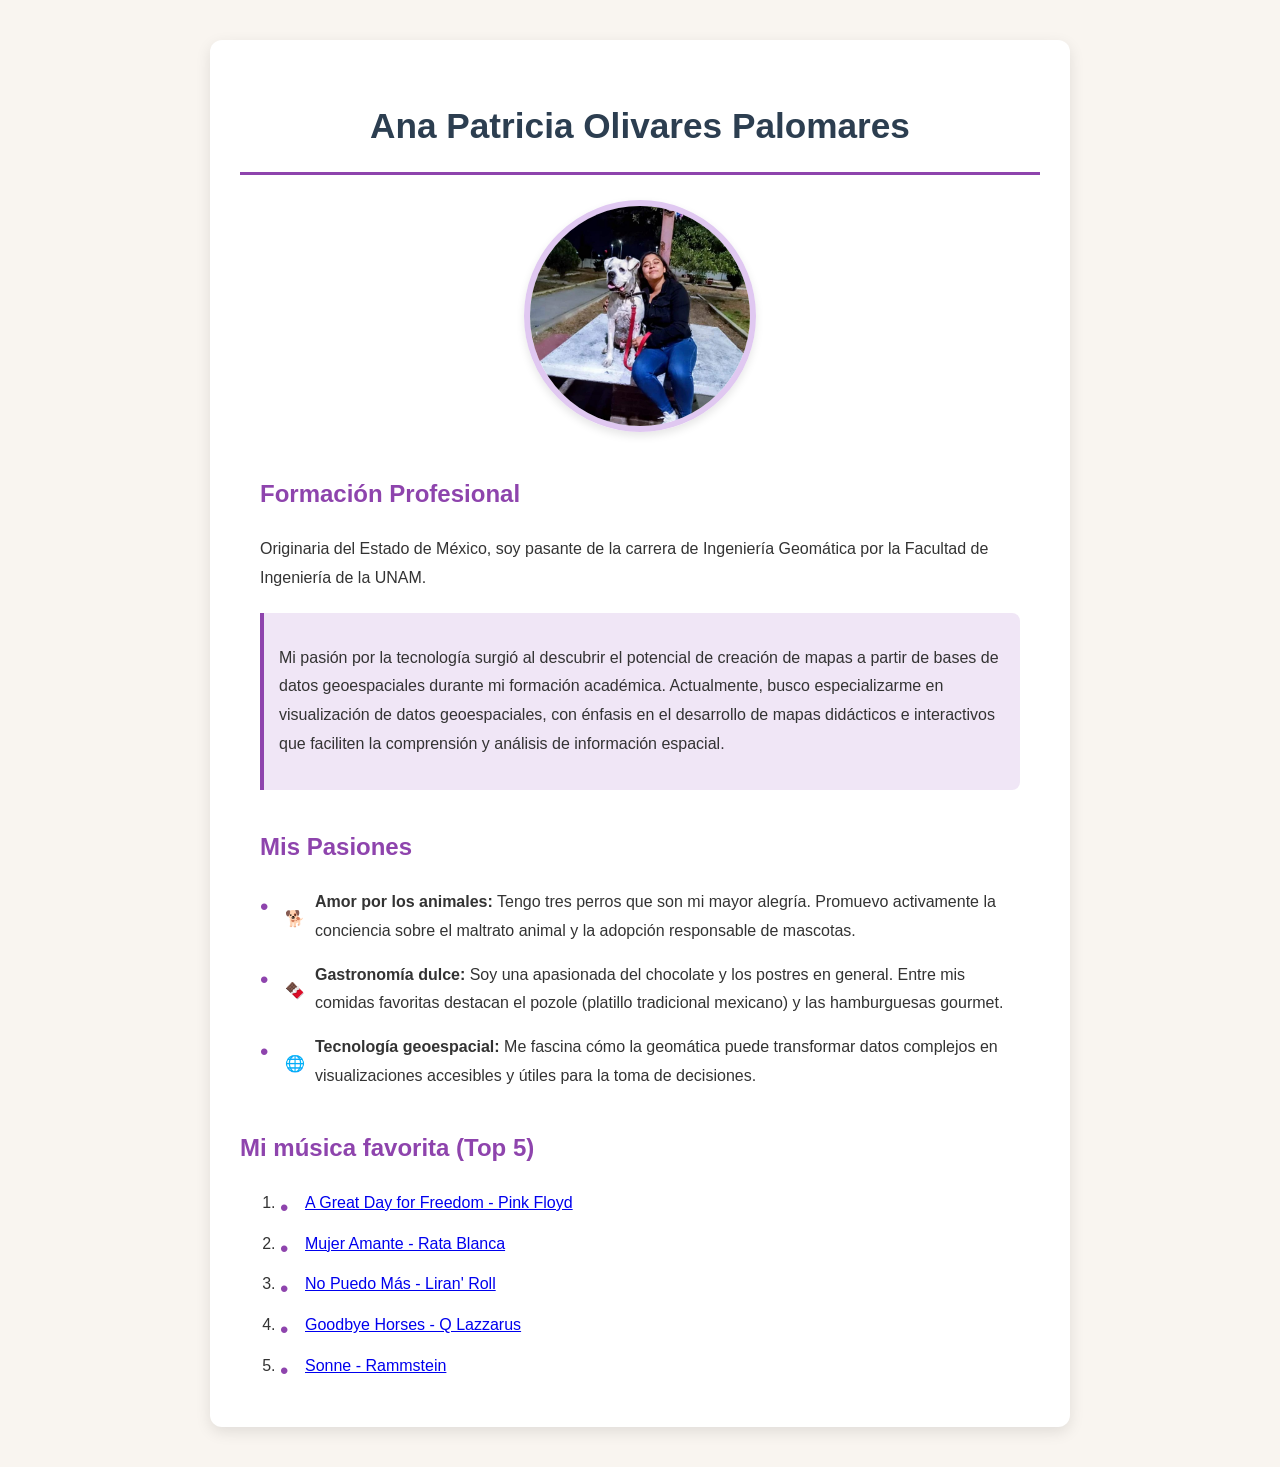
<file: index.html>
<!DOCTYPE html>
<html lang="es">
<head>
    <meta charset="UTF-8">
    <meta name="viewport" content="width=device-width, initial-scale=1.0">
    <title>Acerca de Mi</title>
    <link rel="stylesheet" href="./style.css">

</head>
<body>
    <div class="container">
        <header>
            <h1>Ana Patricia Olivares Palomares</h1>
            <img src="./yo.jpg" alt="Mi foto" class="profile-img">
        </header>
        
        <section class="bio-section">
            <h2>Formación Profesional</h2>
            <p>
                Originaria del Estado de México, soy pasante de la carrera de Ingeniería Geomática por la Facultad de Ingeniería de la UNAM. 
            </p>
            
            <div class="highlight">
                <p>
                    Mi pasión por la tecnología surgió al descubrir el potencial de creación de mapas a partir de bases de datos geoespaciales durante mi formación académica. Actualmente, busco especializarme en visualización de datos geoespaciales, con énfasis en el desarrollo de mapas didácticos e interactivos que faciliten la comprensión y análisis de información espacial.
                </p>
            </div>
        </section>
        
        <section class="bio-section">
            <h2>Mis Pasiones</h2>
            <ul>
                <li class="passion-item">
                    <span class="icon">🐕</span>
                    <div>
                        <strong>Amor por los animales:</strong> Tengo tres perros que son mi mayor alegría. Promuevo activamente la conciencia sobre el maltrato animal y la adopción responsable de mascotas.
                    </div>
                </li>
                <li class="passion-item">
                    <span class="icon">🍫</span>
                    <div>
                        <strong>Gastronomía dulce:</strong> Soy una apasionada del chocolate y los postres en general. Entre mis comidas favoritas destacan el pozole (platillo tradicional mexicano) y las hamburguesas gourmet.
                    </div>
                </li>
                <li class="passion-item">
                    <span class="icon">🌐</span>
                    <div>
                        <strong>Tecnología geoespacial:</strong> Me fascina cómo la geomática puede transformar datos complejos en visualizaciones accesibles y útiles para la toma de decisiones.
                    </div>
                </li>
            </ul>
        </section>
        <section class="section">
            <h2>Mi música favorita (Top 5)</h2>
            <ol>
                
                <li><a href="https://youtu.be/SHuI_FWCoPU?si=K4qZGZafuap7F3YN" target="_blank">A Great Day for Freedom - Pink Floyd</a></li>
                <li><a href="https://youtu.be/V7q1jN7k5lg?si=JnJmt5YFZ2l0YDDA" target="_blank">Mujer Amante - Rata Blanca</a></li>
                <li><a href="https://youtu.be/chN4XK8D5yE?si=cuxM174XX53-iTjU" target="_blank">No Puedo Más - Liran' Roll</a></li>
                <li><a href="https://youtu.be/X_DVS_303kQ?si=Ms3VgA8xBQje9yum" target="_blank">Goodbye Horses - Q Lazzarus</a></li>
                <li><a href="https://youtu.be/StZcUAPRRac?si=u2c31BHp3NSq-Duu" target="_blank">Sonne - Rammstein</a></li>
            </ol>
        </section>
    </div>
</body>
</html>
</file>
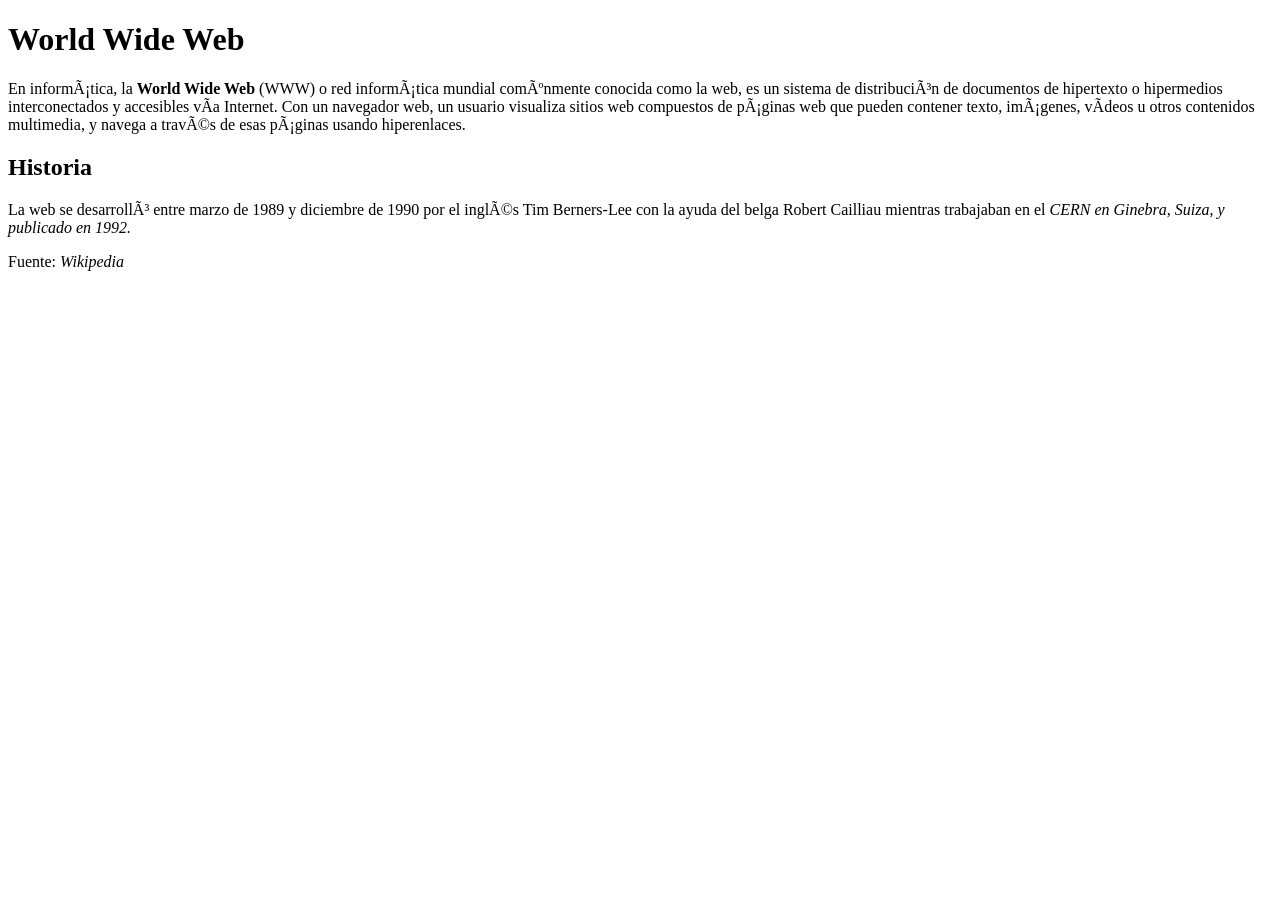
<file: ejercicio_errores.html>
<!DOCTYPE html>  <!--Faltaban Doctype-->
<html lang="es"> <!--Faltaban comillas en el valor del atributo-->

    <head>
        <meta charset="UTF-65"> <!--Las comillas estaban mal-->
        <meta name="viewport" content="Ejercicio HTML - Corrige los errores">
        <meta name="viewport" content="width=device-width,initial-scale=1.0">
        <title>World Wide Web</title> <!--Titulo  tiene que estar adentro del head-->
    </head>
    <body>
        

        <h1>World Wide Web</h1>

        <p>
            En informática, la <strong>World Wide Web</strong><!--Faltaban poner la linea para cerrar--> (WWW) o red informática mundial comúnmente conocida como la
            web, es un sistema de distribución de documentos de hipertexto o hipermedios interconectados y accesibles vía
            Internet. Con un navegador web, un usuario visualiza sitios web compuestos de páginas web que pueden contener
            texto, imágenes, vídeos u otros contenidos multimedia, y navega a través de esas páginas usando hiperenlaces.

        <!--Faltaban poner la linea para cerrar-->
        </p> <!--Faltaban poner la linea para cerrar-->
        <p>
            <h2>Historia</h2> 
            La web se desarrolló entre marzo de 1989 y diciembre de 1990 por el inglés Tim Berners-Lee con la ayuda del
            belga Robert Cailliau mientras trabajaban en el <em>CERN en Ginebra, Suiza, y publicado en 1992. </em> <!--Faltaban cerrar la etiqueta em-->
        </p>

        <p>Fuente: <em>Wikipedia</em></p> <!--p estaba desfazado-->


    </body> <!--Faltaba el cierre del body--> 
</html> <!--Faltaba el cierre del html->
</file>
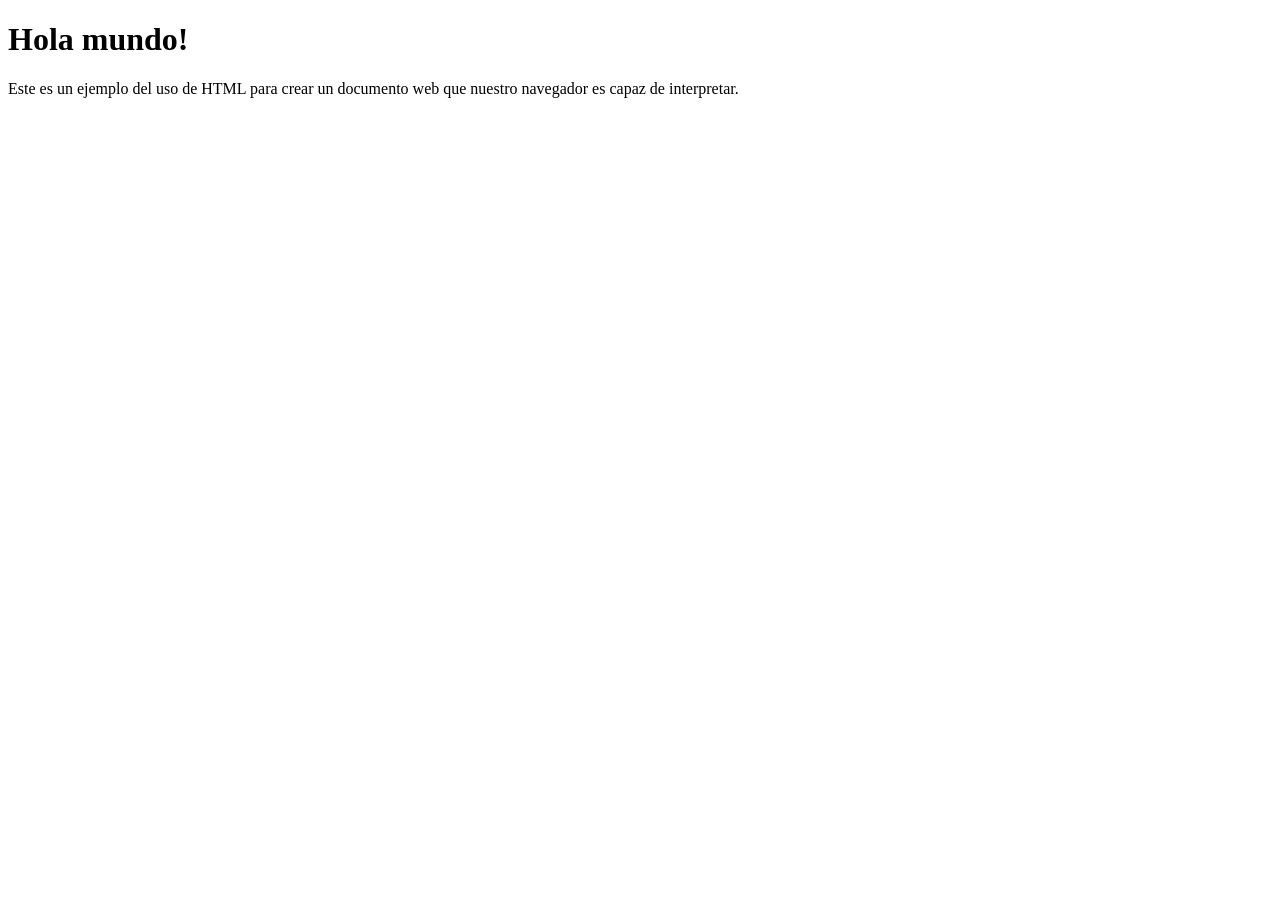
<file: segunada_chamba.html>
<!DOCTYPE html>
<HTML>
  <head>
    <title>Mi primer WEB</title>
  </head>
  <body>
     <div>
     <h1>Hola mundo!</h1>
      <p>Este es un ejemplo del uso de HTML para 
      crear un documento web que nuestro navegador 
      es capaz de interpretar.</p>
    </div>
  </body>  
</HTML>
</file>
<file: style.css>
body {
    font-family: 'Segoe UI', Tahoma, Geneva, Verdana, sans-serif;
    line-height: 1.8;
    margin: 0;
    padding: 0;
    background-color: #f9f5f0;
    color: #333;
}

.container {
    max-width: 800px;
    margin: 40px auto;
    padding: 30px;
    background-color: white;
    border-radius: 12px;
    box-shadow: 0 5px 15px rgba(0,0,0,0.1);
}

header {
    text-align: center;
    margin-bottom: 40px;
}

h1 {
    color: #2c3e50;
    border-bottom: 3px solid #8e44ad;
    padding-bottom: 15px;
    font-size: 2.2em;
}

h2 {
    color: #8e44ad;
    margin-top: 30px;
    font-size: 1.5em;
}

.profile-img {
    width: 220px;
    height: 220px;
    border-radius: 50%;
    object-fit: cover;
    border: 6px solid #e0c8f1;
    margin: 25px auto;
    display: block;
    box-shadow: 0 4px 8px rgba(0,0,0,0.1);
}

.bio-section {
    margin-bottom: 35px;
    padding: 0 20px;
}

.highlight {
    background-color: #f0e6f6;
    padding: 15px;
    border-left: 4px solid #8e44ad;
    margin: 20px 0;
    border-radius: 0 8px 8px 0;
}

ul {
    list-style-type: none;
    padding-left: 0;
}

li {
    margin-bottom: 12px;
    position: relative;
    padding-left: 25px;
}

li:before {
    content: "•";
    color: #8e44ad;
    font-size: 1.5em;
    position: absolute;
    left: 0;
    top: -3px;
}

.passion-item {
    display: flex;
    align-items: center;
    margin-bottom: 15px;
}

.icon {
    width: 24px;
    height: 24px;
    margin-right: 10px;
    color: #8e44ad;
}
</file>
